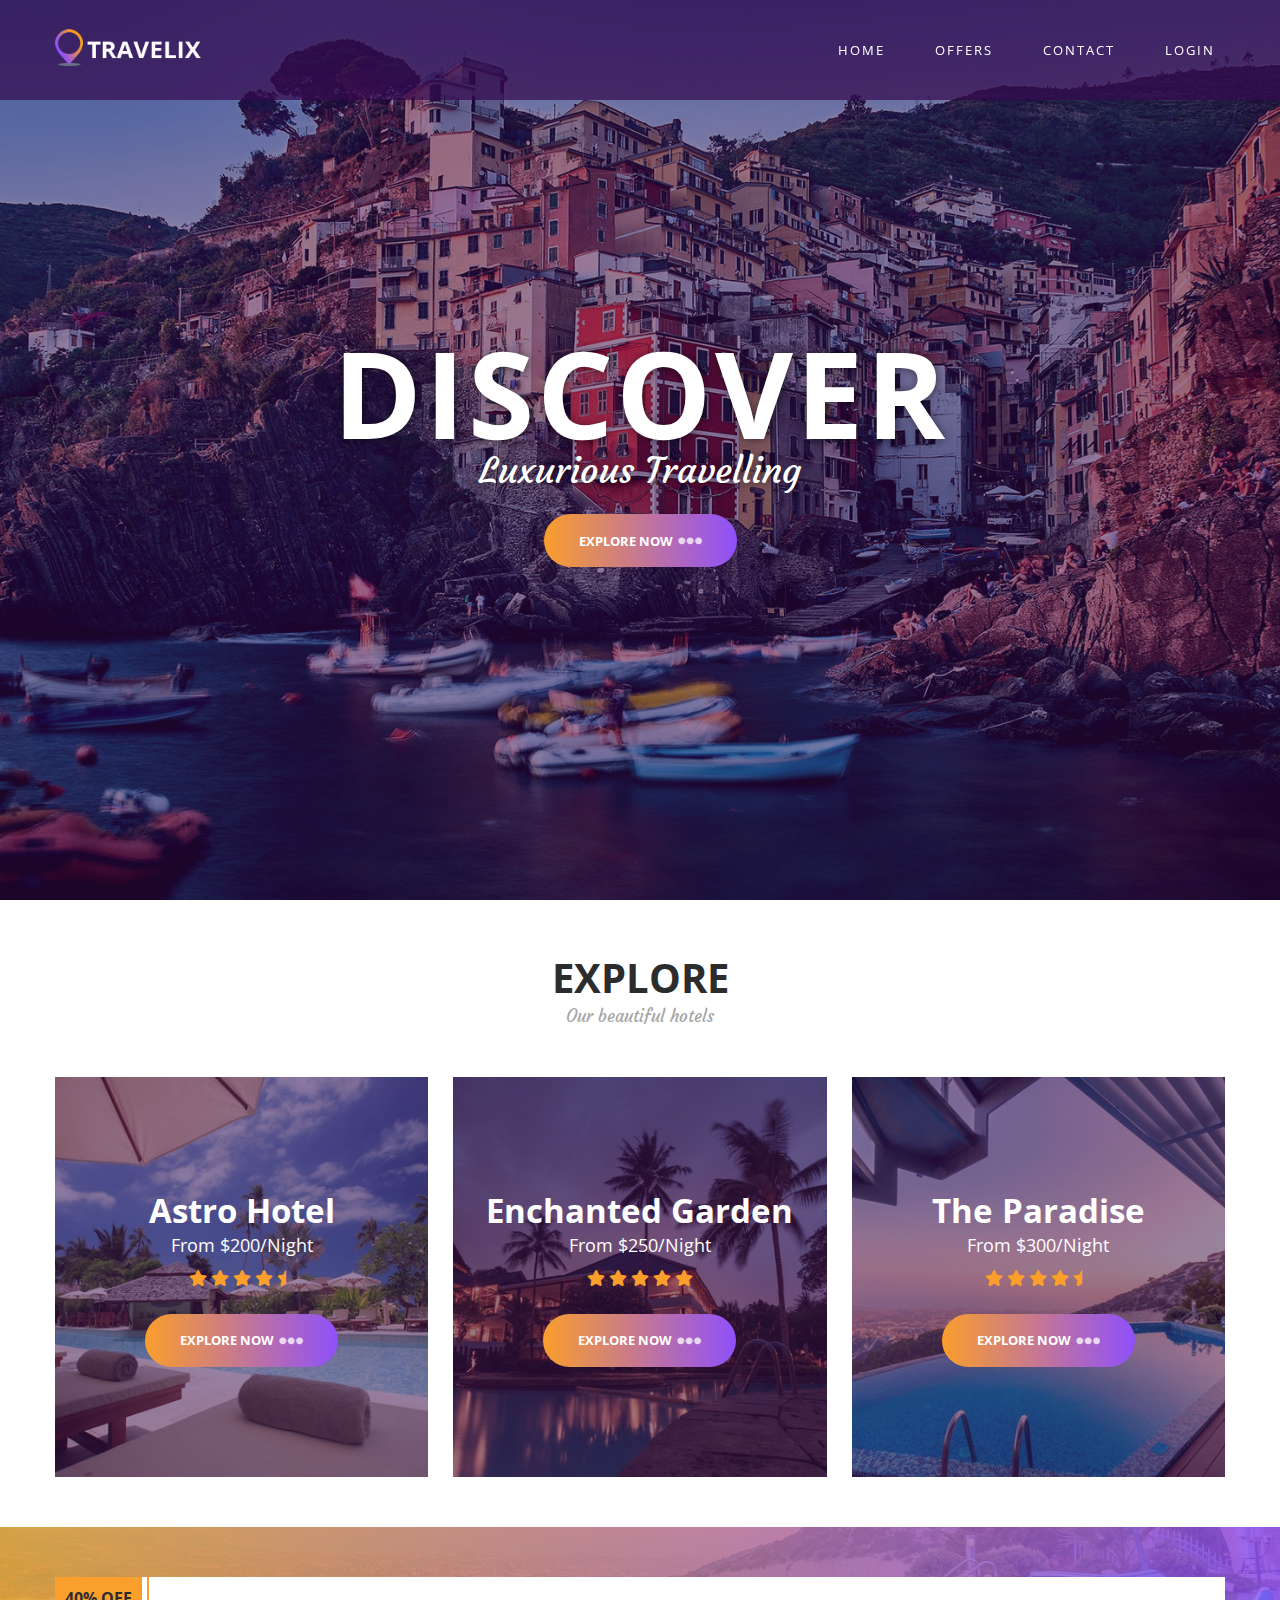
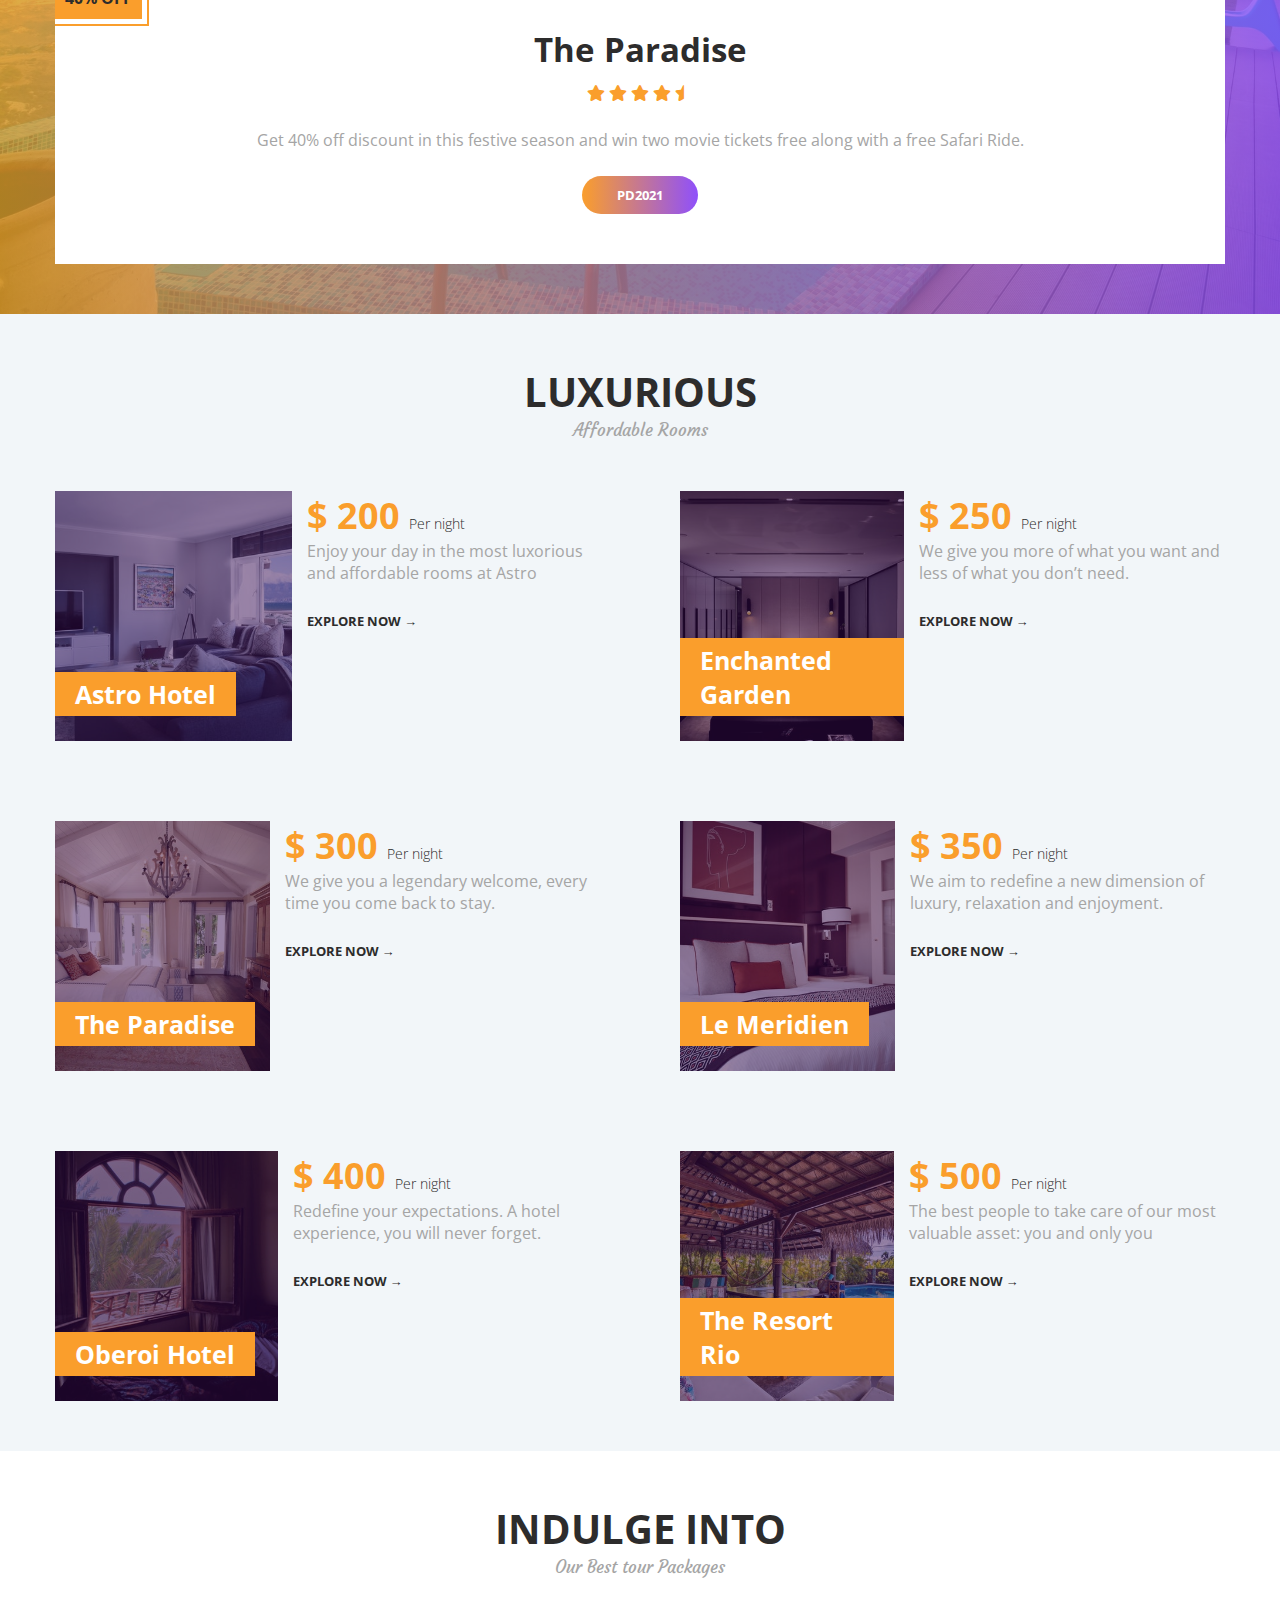
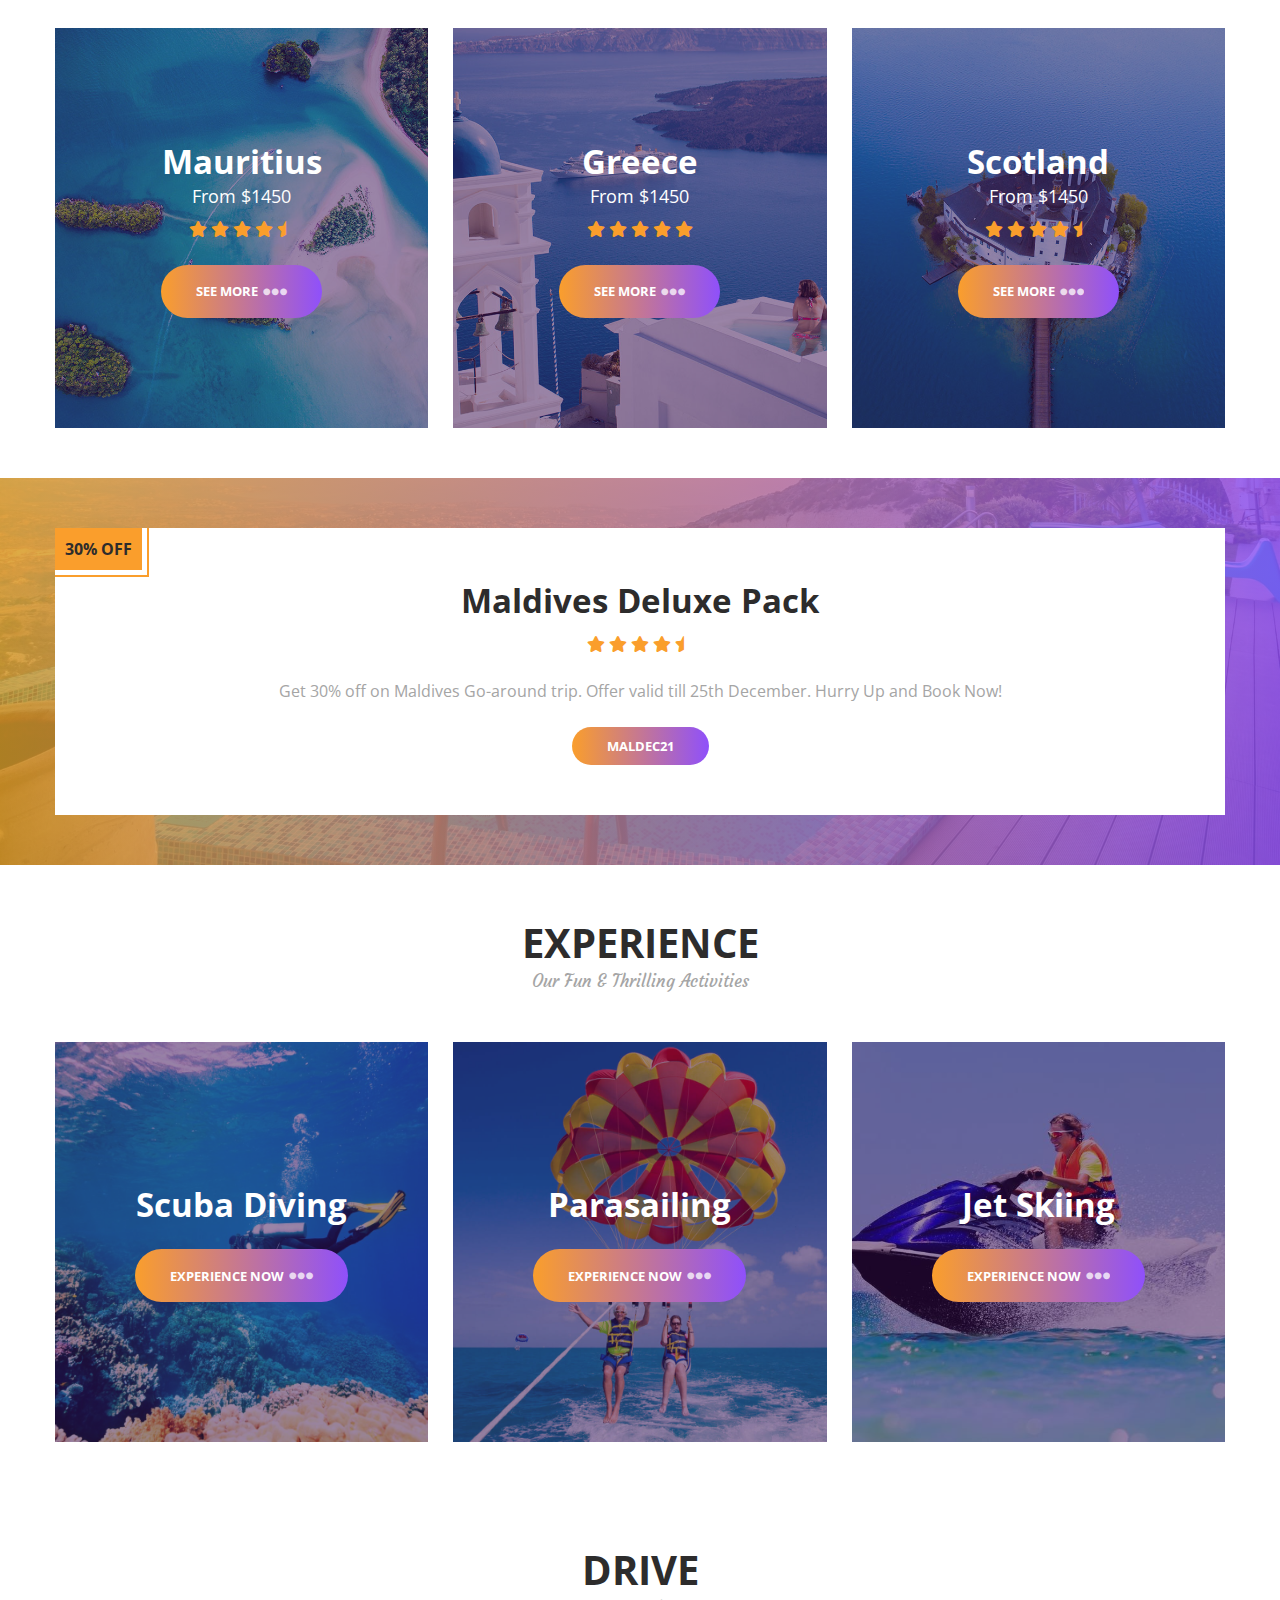
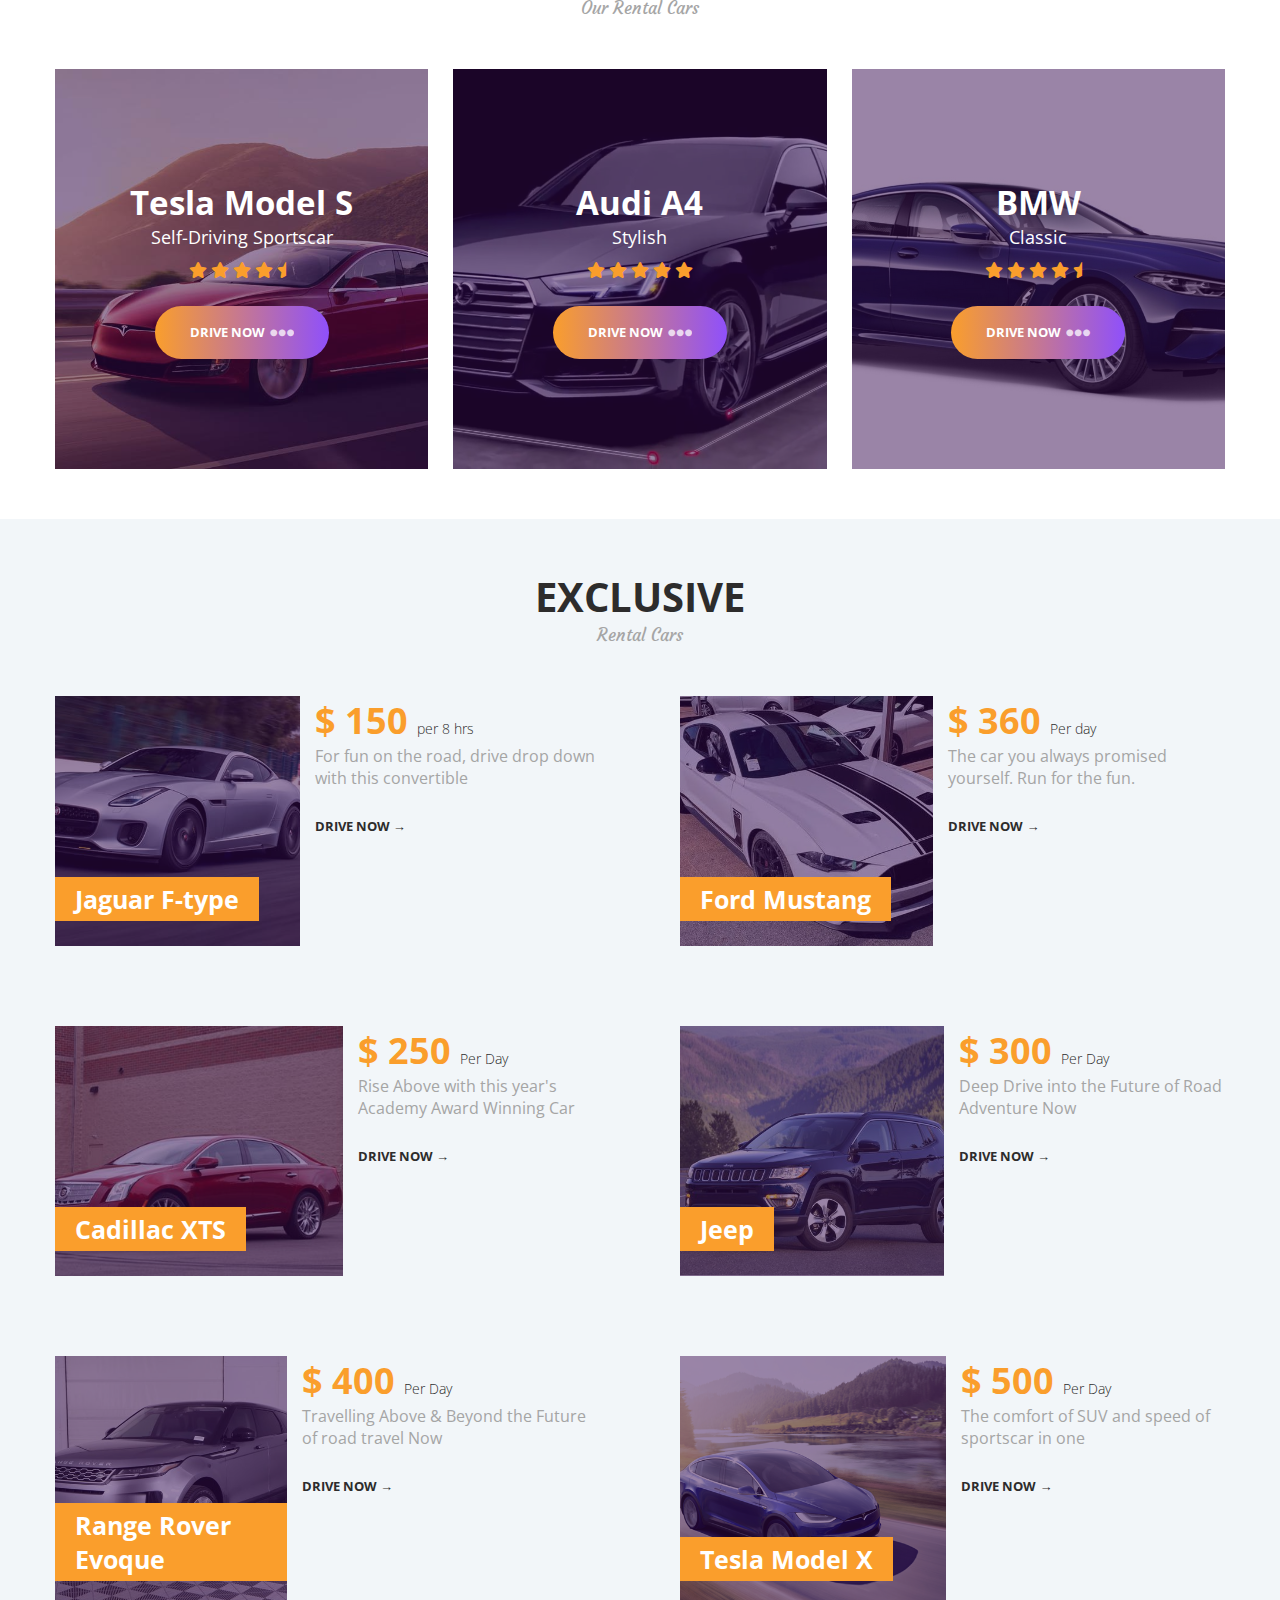
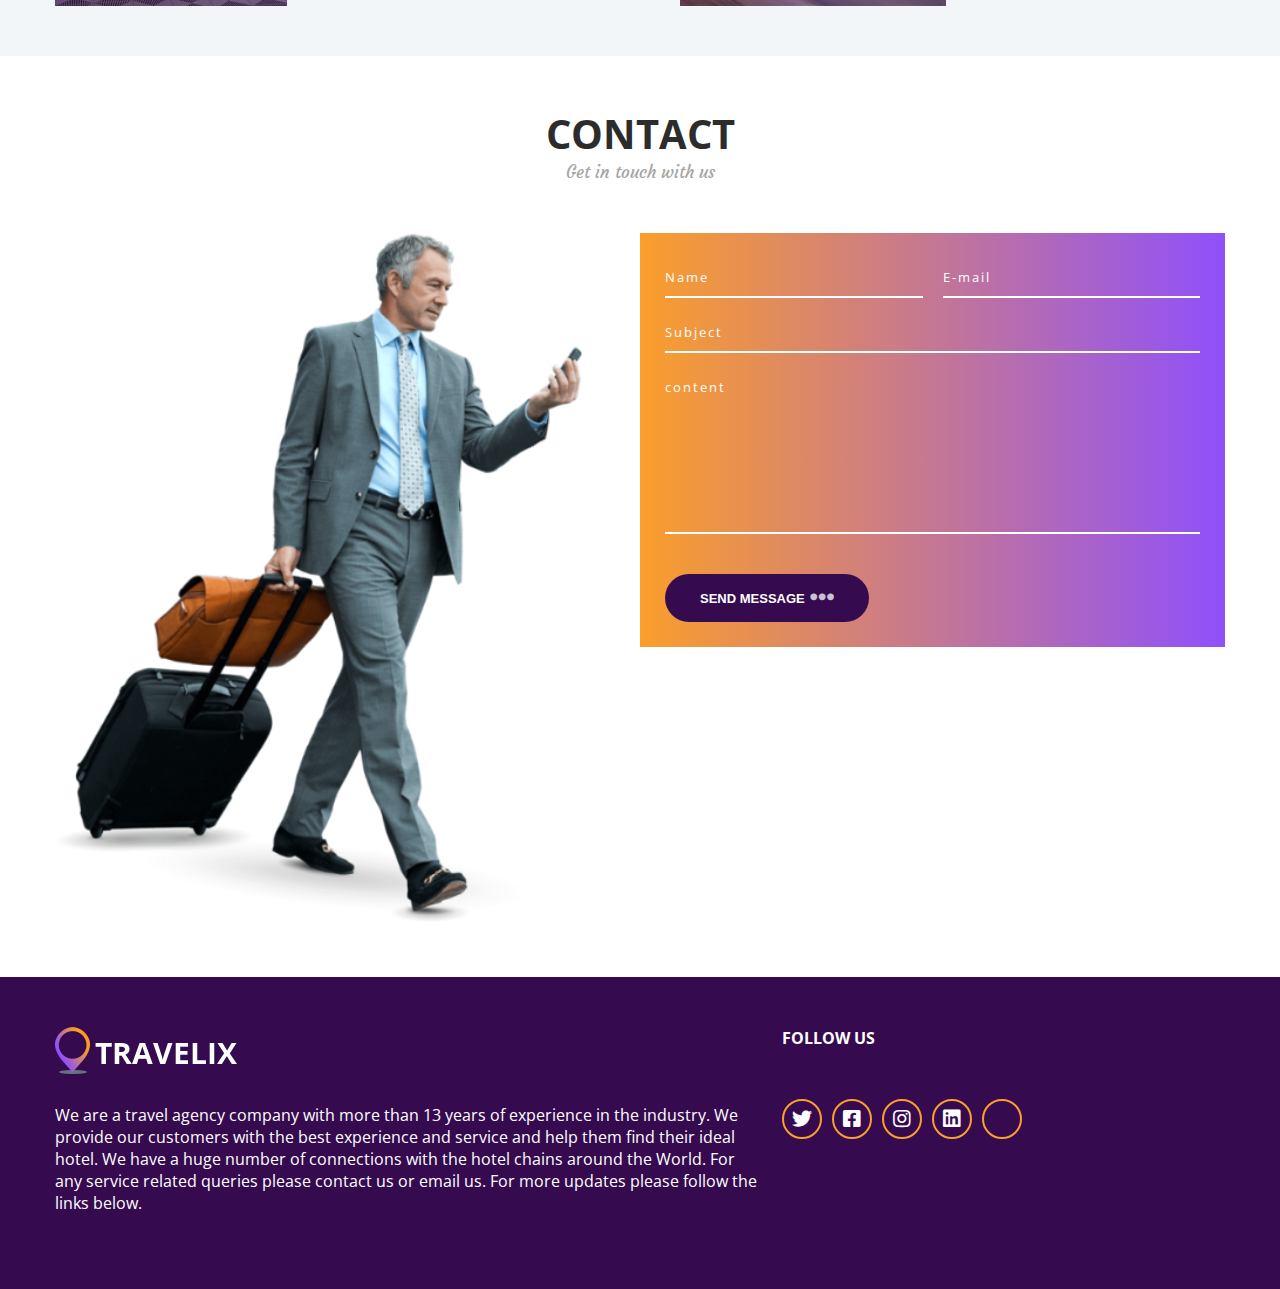
<file: index.html>
<!doctype html>
<html lang="en">
<head>
    <meta charset="UTF-8">
    <meta name="viewport"
        content="width=device-width, user-scalable=no, initial-scale=1.0, maximum-scale=1.0, minimum-scale=1.0">
    <meta http-equiv="X-UA-Compatible" content="ie=edge">
    <title>Travelix</title>
    <!--Font awesome CDN-->
    <link rel="stylesheet" href="https://cdnjs.cloudflare.com/ajax/libs/font-awesome/5.13.0/css/all.min.css">
    <link rel="stylesheet" href="styles.css">
</head>
<body>
    <header class="header">
        <div class="container">
            <nav class="nav">
                <a href="index.html" class="logo">
                    <img src="./images/logo.png" alt="" class="logo-image">
                </a>
                <div class="hamburger-menu">
                    <i class="fas fa-bars"></i>
                    <i class="fas fa-times"></i>
                </div>
                <ul class="nav-list">
                    <li class="nav-item">
                        <a href="index.html" class="nav-link">Home</a>
                    </li>
                    <li class="nav-item">
                        <a href="#offer" class="nav-link">Offers</a>
                    </li>
                    <li class="nav-item">
                        <a href="#contact" class="nav-link">Contact</a>
                    </li>
                    <li class="nav-item">
                        <a href="login.html" class="nav-link">Login</a>
                    </li>


                </ul>
            </nav>
        </div>
    </header>

    <main class="main">
        <div class="hero">
            <div class="container">
                <div class="main-heading">
                    <h1 class="title">Discover</h1>
                    <h2 class="subtitle">Luxurious Travelling</h2>
                </div>
                <a href="#explore" class="btn btn-gradient">Explore Now
                    <span class="dots"><i class="fas fa-ellipsis-h"></i></span>
                </a>
            </div>
        </div>
        <section class="hotels">
            <div class="container">
                <h5 class="section-head">
                    <span class="heading" id="explore">Explore</span>
                    <span class="sub-heading">Our beautiful hotels</span>
                </h5>
                <div class="grid">
                    <div class="grid-item featured-hotels">
                        <img src="./images/hotel_astro_resort.jpg" alt="" class="hotel-image">
                        <h5 class="hotel-name">Astro Hotel</h5>
                        <span class="hotel-price">From $200/Night</span>
                        <div class="hotel-rating">
                            <i class="fas fa-star rating"></i>
                            <i class="fas fa-star rating"></i>
                            <i class="fas fa-star rating"></i>
                            <i class="fas fa-star rating"></i>
                            <i class="fas fa-star-half rating"></i>
                        </div>
                        <a href="astro.html" class="btn btn-gradient">Explore Now
                            <span class="dots"><i class="fas fa-ellipsis-h"></i></span>
                        </a>
                    </div>
                    <div class="grid-item featured-hotels">
                        <img src="./images/hotel_the_enchanted_garden.jpg" alt="" class="hotel-image">
                        <h5 class="hotel-name">Enchanted Garden</h5>
                        <span class="hotel-price">From $250/Night</span>
                        <div class="hotel-rating">
                            <i class="fas fa-star rating"></i>
                            <i class="fas fa-star rating"></i>
                            <i class="fas fa-star rating"></i>
                            <i class="fas fa-star rating"></i>
                            <i class="fas fa-star rating"></i>
                        </div>
                        <a href="#" class="btn btn-gradient">Explore Now
                            <span class="dots"><i class="fas fa-ellipsis-h"></i></span>
                        </a>
                    </div>
                    <div class="grid-item featured-hotels">
                        <img src="./images/hotel_the_paradise.jpg" alt="" class="hotel-image">
                        <h5 class="hotel-name">The Paradise</h5>
                        <span class="hotel-price">From $300/Night</span>
                        <div class="hotel-rating">
                            <i class="fas fa-star rating"></i>
                            <i class="fas fa-star rating"></i>
                            <i class="fas fa-star rating"></i>
                            <i class="fas fa-star rating"></i>
                            <i class="fas fa-star-half rating"></i>
                        </div>
                        <a href="#" class="btn btn-gradient">Explore Now
                            <span class="dots"><i class="fas fa-ellipsis-h"></i></span>
                        </a>
                    </div>
                </div>
            </div>
        </section>
        <section class="offer" id="offer">
            <div class="container">
                <div class="offer-content">
                    <div class="discount">
                        40% Off
                    </div>
                    <h5 class="hotel-name">The Paradise</h5>
                    <div class="hotel-rating">
                        <i class="fas fa-star rating"></i>
                        <i class="fas fa-star rating"></i>
                        <i class="fas fa-star rating"></i>
                        <i class="fas fa-star rating"></i>
                        <i class="fas fa-star-half rating"></i>
                    </div>
                    <p class="paragraph">
                        Get 40% off discount in this festive season and win two movie tickets free along with a free Safari Ride.
                    </p>
                    <a href="#" class="btn btn-gradient">PD2021
                    </a>
                </div>
            </div>
        </section>

        <section class="rooms">
            <div class="container">
                <h5 class="section-head">
                    <span class="heading">Luxurious</span>
                    <span class="sub-heading">Affordable Rooms</span>
                </h5>
                <div class="grid rooms-grid">
                    <div class="grid-item featured-rooms">
                        <div class="image-wrap">
                            <img class="room-image" src="./images/room_1.jpg" alt="">
                            <h5 class="room-name">Astro Hotel</h5>
                        </div>
                        <div class="room-info-wrap">
                            <span class="room-price">$ 200 <span class="per-night">Per night</span></span>
                            <p class="paragraph">Enjoy your day in the most luxorious and affordable rooms at Astro</p>
                            <a href="astro.html" class="btn rooms-btn">Explore Now &rarr;</a>
                        </div>
                    </div>
                    <div class="grid-item featured-rooms">
                        <div class="image-wrap">
                            <img class="room-image" src="./images/room_2.jpg" alt="">
                            <h5 class="room-name">Enchanted Garden</h5>
                        </div>
                        <div class="room-info-wrap">
                            <span class="room-price">$ 250 <span class="per-night">Per night</span></span>
                            <p class="paragraph">We give you more of what you want and less of what you don’t need.</p>
                            <a href="#" class="btn rooms-btn">Explore Now &rarr;</a>
                        </div>
                    </div>
                    <div class="grid-item featured-rooms">
                        <div class="image-wrap">
                            <img class="room-image" src="./images/room_3.jpg" alt="">
                            <h5 class="room-name">The Paradise</h5>
                        </div>
                        <div class="room-info-wrap">
                            <span class="room-price">$ 300 <span class="per-night">Per night</span></span>
                            <p class="paragraph">We give you a legendary welcome, every time you come back to stay.</p>
                            <a href="#" class="btn rooms-btn">Explore Now &rarr;</a>
                        </div>
                    </div>
                    <div class="grid-item featured-rooms">
                        <div class="image-wrap">
                            <img class="room-image" src="./images/room_4.jpg" alt="">
                            <h5 class="room-name">Le Meridien</h5>
                        </div>
                        <div class="room-info-wrap">
                            <span class="room-price">$ 350 <span class="per-night">Per night</span></span>
                            <p class="paragraph">We aim to redefine a new dimension of luxury, relaxation and enjoyment.</p>
                            <a href="#" class="btn rooms-btn">Explore Now &rarr;</a>
                        </div>
                    </div>
                    <div class="grid-item featured-rooms">
                        <div class="image-wrap">
                            <img class="room-image" src="./images/room_5.jpg" alt="">
                            <h5 class="room-name">Oberoi Hotel</h5>
                        </div>
                        <div class="room-info-wrap">
                            <span class="room-price">$ 400 <span class="per-night">Per night</span></span>
                            <p class="paragraph">Redefine your expectations. A hotel experience, you will never forget.</p>
                            <a href="#" class="btn rooms-btn">Explore Now &rarr;</a>
                        </div>
                    </div>
                    <div class="grid-item featured-rooms">
                        <div class="image-wrap">
                            <img class="room-image" src="./images/room_6.jpg" alt="">
                            <h5 class="room-name">The Resort Rio</h5>
                        </div>
                        <div class="room-info-wrap">
                            <span class="room-price">$ 500 <span class="per-night">Per night</span></span>
                            <p class="paragraph">The best people to take care of our most valuable asset: you and only you</p>
                            <a href="#" class="btn rooms-btn">Explore Now &rarr;</a>
                        </div>
                    </div>
                </div>
            </div>
        </section>
        <section class="hotels">
            <div class="container">
                <h5 class="section-head">
                    <span class="heading" id="explore">Indulge into</span>
                    <span class="sub-heading">Our Best tour Packages</span>
                </h5>
                <div class="grid">
                    <div class="grid-item featured-hotels">
                        <img src="./images/mauritius.jpg" alt="" class="hotel-image">
                        <h5 class="hotel-name">Mauritius</h5>
                        <span class="hotel-price">From $1450</span>
                        <div class="hotel-rating">
                            <i class="fas fa-star rating"></i>
                            <i class="fas fa-star rating"></i>
                            <i class="fas fa-star rating"></i>
                            <i class="fas fa-star rating"></i>
                            <i class="fas fa-star-half rating"></i>
                        </div>
                        <a href="#" class="btn btn-gradient">See More
                            <span class="dots"><i class="fas fa-ellipsis-h"></i></span>
                        </a>
                    </div>
                    <div class="grid-item featured-hotels">
                        <img src="./images/greece.jpg" alt="" class="hotel-image">
                        <h5 class="hotel-name">Greece</h5>
                        <span class="hotel-price">From $1450</span>
                        <div class="hotel-rating">
                            <i class="fas fa-star rating"></i>
                            <i class="fas fa-star rating"></i>
                            <i class="fas fa-star rating"></i>
                            <i class="fas fa-star rating"></i>
                            <i class="fas fa-star rating"></i>
                        </div>
                        <a href="#" class="btn btn-gradient">See More
                            <span class="dots"><i class="fas fa-ellipsis-h"></i></span>
                        </a>
                    </div>
                    <div class="grid-item featured-hotels">
                        <img src="./images/scotland.jpg" alt="" class="hotel-image">
                        <h5 class="hotel-name">Scotland</h5>
                        <span class="hotel-price">From $1450</span>
                        <div class="hotel-rating">
                            <i class="fas fa-star rating"></i>
                            <i class="fas fa-star rating"></i>
                            <i class="fas fa-star rating"></i>
                            <i class="fas fa-star rating"></i>
                            <i class="fas fa-star-half rating"></i>
                        </div>
                        <a href="#" class="btn btn-gradient">See More
                            <span class="dots"><i class="fas fa-ellipsis-h"></i></span>
                        </a>
                    </div>
                </div>
            </div>
        </section>
        <section class="offer" id="offer">
            <div class="container">
                <div class="offer-content">
                    <div class="discount">
                        30% Off
                    </div>
                    <h5 class="hotel-name">Maldives Deluxe Pack</h5>
                    <div class="hotel-rating">
                        <i class="fas fa-star rating"></i>
                        <i class="fas fa-star rating"></i>
                        <i class="fas fa-star rating"></i>
                        <i class="fas fa-star rating"></i>
                        <i class="fas fa-star-half rating"></i>
                    </div>
                    <p class="paragraph">
                        Get 30% off on Maldives Go-around trip. Offer valid till 25th December. Hurry Up and Book Now!
                    </p>
                    <a href="#" class="btn btn-gradient">MALDEC21
                    </a>
                </div>
            </div>
        </section>
        <section class="hotels">
            <div class="container">
                <h5 class="section-head">
                    <span class="heading" id="explore">Experience</span>
                    <span class="sub-heading">Our Fun & Thrilling Activities</span>
                </h5>
                <div class="grid">
                    <div class="grid-item featured-hotels">
                        <img src="./images/scuba.jpg" alt="" class="hotel-image">
                        <h5 class="hotel-name">Scuba Diving</h5><br>
                        <a href="#" class="btn btn-gradient">Experience Now
                            <span class="dots"><i class="fas fa-ellipsis-h"></i></span>
                        </a>
                    </div>
                    <div class="grid-item featured-hotels">
                        <img src="./images/parasail.jpg" alt="" class="hotel-image">
                        <h5 class="hotel-name">Parasailing</h5><br>
                        <a href="#" class="btn btn-gradient">Experience Now
                            <span class="dots"><i class="fas fa-ellipsis-h"></i></span>
                        </a>
                    </div>
                    <div class="grid-item featured-hotels">
                        <img src="./images/jetski.jpg" alt="" class="hotel-image">
                        <h5 class="hotel-name">Jet Skiing</h5><br>
                        <a href="#" class="btn btn-gradient">Experience Now
                            <span class="dots"><i class="fas fa-ellipsis-h"></i></span>
                        </a>
                    </div>
                </div>
            </div>
        </section>
        <section class="hotels">
            <div class="container">
                <h5 class="section-head">
                    <span class="heading" id="explore">Drive</span>
                    <span class="sub-heading">Our Rental Cars</span>
                </h5>
                <div class="grid">
                    <div class="grid-item featured-hotels">
                        <img src="./images/models.jpg" alt="" class="hotel-image">
                        <h5 class="hotel-name">Tesla Model S</h5>
                        <span class="hotel-price">Self-Driving Sportscar</span>
                        <div class="hotel-rating">
                            <i class="fas fa-star rating"></i>
                            <i class="fas fa-star rating"></i>
                            <i class="fas fa-star rating"></i>
                            <i class="fas fa-star rating"></i>
                            <i class="fas fa-star-half rating"></i>
                        </div>
                        <a href="#" class="btn btn-gradient">Drive Now
                            <span class="dots"><i class="fas fa-ellipsis-h"></i></span>
                        </a>
                    </div>
                    <div class="grid-item featured-hotels">
                        <img src="./images/audia4.jpg" alt="" class="hotel-image">
                        <h5 class="hotel-name">Audi A4</h5>
                        <span class="hotel-price">Stylish</span>
                        <div class="hotel-rating">
                            <i class="fas fa-star rating"></i>
                            <i class="fas fa-star rating"></i>
                            <i class="fas fa-star rating"></i>
                            <i class="fas fa-star rating"></i>
                            <i class="fas fa-star rating"></i>
                        </div>
                        <a href="#" class="btn btn-gradient">Drive Now
                            <span class="dots"><i class="fas fa-ellipsis-h"></i></span>
                        </a>
                    </div>
                    <div class="grid-item featured-hotels">
                        <img src="./images/bmw.jpeg" alt="" class="hotel-image">
                        <h5 class="hotel-name">BMW</h5>
                        <span class="hotel-price">Classic</span>
                        <div class="hotel-rating">
                            <i class="fas fa-star rating"></i>
                            <i class="fas fa-star rating"></i>
                            <i class="fas fa-star rating"></i>
                            <i class="fas fa-star rating"></i>
                            <i class="fas fa-star-half rating"></i>
                        </div>
                        <a href="#" class="btn btn-gradient">Drive Now
                            <span class="dots"><i class="fas fa-ellipsis-h"></i></span>
                        </a>
                    </div>
                </div>
            </div>
        </section>
        <section class="rooms">
            <div class="container">
                <h5 class="section-head">
                    <span class="heading">Exclusive</span>
                    <span class="sub-heading">Rental Cars</span>
                </h5>
                <div class="grid rooms-grid">
                    <div class="grid-item featured-rooms">
                        <div class="image-wrap">
                            <img class="room-image" src="./images/jaguarf.jpg" alt="">
                            <h5 class="room-name">Jaguar F-type</h5>
                        </div>
                        <div class="room-info-wrap">
                            <span class="room-price">$ 150 <span class="per-night">per 8 hrs</span></span>
                            <p class="paragraph">For fun on the road, drive drop down with this convertible</p>
                            <a href="#" class="btn rooms-btn">Drive Now &rarr;</a>
                        </div>
                    </div>
                    <div class="grid-item featured-rooms">
                        <div class="image-wrap">
                            <img class="room-image" src="./images/mustang.jpg" alt="">
                            <h5 class="room-name">Ford Mustang</h5>
                        </div>
                        <div class="room-info-wrap">
                            <span class="room-price">$ 360 <span class="per-night">Per day</span></span>
                            <p class="paragraph">The car you always promised yourself. Run for the fun.</p>
                            <a href="#" class="btn rooms-btn">Drive Now &rarr;</a>
                        </div>
                    </div>
                    <div class="grid-item featured-rooms">
                        <div class="image-wrap">
                            <img class="room-image" src="./images/cadillac.jpg" alt="">
                            <h5 class="room-name">Cadillac XTS</h5>
                        </div>
                        <div class="room-info-wrap">
                            <span class="room-price">$ 250 <span class="per-night">Per Day</span></span>
                            <p class="paragraph">Rise Above with this year's Academy Award Winning Car</p>
                            <a href="#" class="btn rooms-btn">Drive Now &rarr;</a>
                        </div>
                    </div>
                    <div class="grid-item featured-rooms">
                        <div class="image-wrap">
                            <img class="room-image" src="./images/jeep.jpg" alt="">
                            <h5 class="room-name">Jeep</h5>
                        </div>
                        <div class="room-info-wrap">
                            <span class="room-price">$ 300 <span class="per-night">Per Day</span></span>
                            <p class="paragraph">Deep Drive into the Future of Road Adventure Now</p>
                            <a href="#" class="btn rooms-btn">Drive Now &rarr;</a>
                        </div>
                    </div>
                    <div class="grid-item featured-rooms">
                        <div class="image-wrap">
                            <img class="room-image" src="./images/range.jpg" alt="">
                            <h5 class="room-name">Range Rover Evoque</h5>
                        </div>
                        <div class="room-info-wrap">
                            <span class="room-price">$ 400 <span class="per-night">Per Day</span></span>
                            <p class="paragraph">Travelling Above & Beyond the Future of road travel Now</p>
                            <a href="#" class="btn rooms-btn">Drive Now &rarr;</a>
                        </div>
                    </div>
                    <div class="grid-item featured-rooms">
                        <div class="image-wrap">
                            <img class="room-image" src="./images/suv.jpg" alt="">
                            <h5 class="room-name">Tesla Model X</h5>
                        </div>
                        <div class="room-info-wrap">
                            <span class="room-price">$ 500 <span class="per-night">Per Day</span></span>
                            <p class="paragraph">The comfort of SUV and speed of sportscar in one</p>
                            <a href="#" class="btn rooms-btn">Drive Now &rarr;</a>
                        </div>
                    </div>
                </div>
            </div>
        </section>
        <section class="contact" id="contact">
            <div class="container">
                <h5 class="section-head">
                    <span class="heading">Contact</span>
                    <span class="sub-heading">Get in touch with us</span>
                </h5>
                <div class="contact-content">
                    <div class="traveler-wrap">
                        <img src="./images/traveler.png" alt="">
                    </div>
                    <form action="" class="form contact-form">
                        <div class="input-group-wrap">
                            <div class="input-group">
                                <input type="text" class="input" placeholder="Name" required>
                                <span class="bar"></span>
                            </div>
                            <div class="input-group">
                                <input type="email" class="input" placeholder="E-mail" required>
                                <span class="bar"></span>
                            </div>
                        </div>
                            <div class="input-group">
                                <input type="text" class="input" placeholder="Subject" required>
                                <span class="bar"></span>
                            </div>
                            <div class="input-group">
                                <textarea class="input" cols="30" rows="8" placeholder="content" required></textarea>
                                <span class="bar"></span>
                            </div>
                        <button type="submit" class="btn form-btn btn-purple">Send Message
                            <span class="dots"><i class="fas fa-ellipsis-h"></i></span>
                        </button>
                    </form>
                </div>
            </div>
        </section>
    </main>
    <footer class="footer">
        <div class="container">
            <div class="footer-content">
                <div class="footer-content-brand">
                    <a href="index.html" class="logo">
                        <img class="logo-image" src="./images/logo.png" alt="">
                    </a>
                    <div class="paragraph">
                        We are a travel agency company with more than 13 years of experience in the industry. We provide our customers
                        with the best experience and service and help them find their ideal hotel. We have a huge number of connections
                        with the hotel chains around the World. For any service related queries please contact us or email us. For more
                        updates please follow the links below.
                    </div>
                </div>
                <div class="social-media-wrap">
                    <h4 class="footer-heading">Follow Us</h4>
                    <div class="social-media">
                        <a href="#" class="sm-link"><i class="fab fa-twitter"></i></a>
                        <a href="#" class="sm-link"><i class="fab fa-facebook-square"></i></a>
                        <a href="#" class="sm-link"><i class="fab fa-instagram"></i></a>
                        <a href="#" class="sm-link"><i class="fab fa-linkedin"></i></a>
                        <a href="#" class="sm-link"><i class="fab fa-tripadvisor"></i></a>
                    </div>
                </div>
            </div>
        </div>
    </footer>
    <script src="main.js"></script>
</body>
</html>
</file>
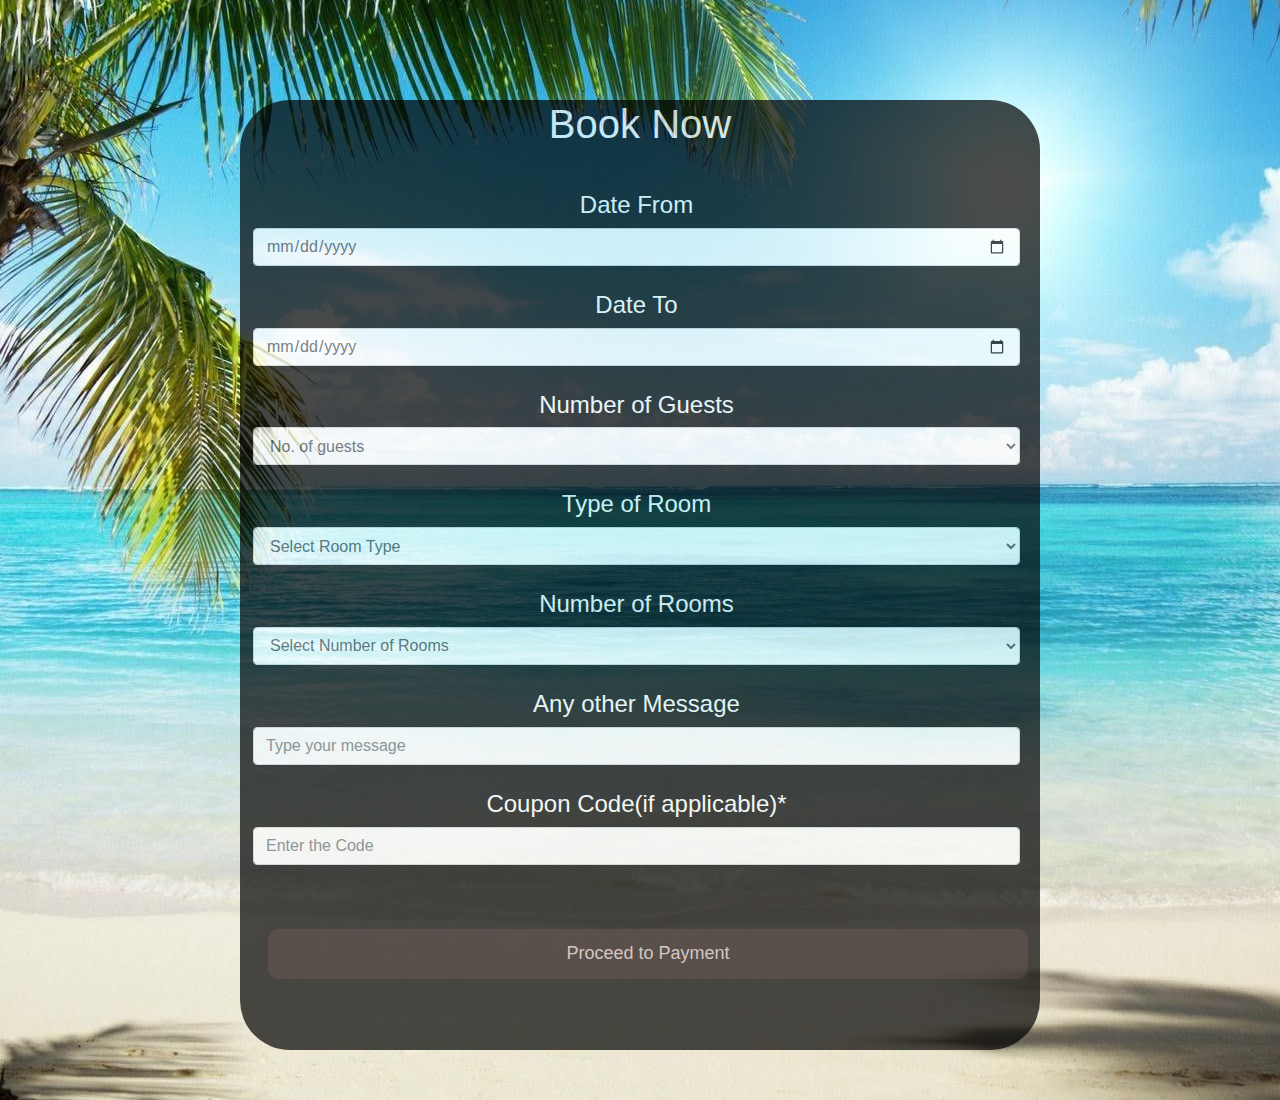
<file: booking.html>
<!DOCTYPE html>
<html lang="en">
<head>
    <meta charset="UTF-8">
    <meta name="viewport" content="width=device-width, initial-scale=1.0">
    <title>booking</title>
    <link rel="stylesheet" href="booking.css">
    <link rel="stylesheet" href="https://maxcdn.bootstrapcdn.com/bootstrap/4.5.0/css/bootstrap.min.css">
    <link rel="stylesheet" href="https://stackpath.bootstrapcdn.com/font-awesome/4.7.0/css/font-awesome.min.css">
</head>
<body>
    <div class="container">
        <form class="form-group" action="payment.html">
            <div id="form">
                <h1 class="text-white text-center">Book Now</h1>
                <div id="first-group">
                    <div id="content">
                        <h4 class="text-white text-center">Date From</h4>
                        <input type="date" class="form-control" id="input" placeholder="Date From" required>
                    </div>
                    <div id="content">
                        <h4 class="text-white text-center">Date To</h4>
                        <input type="date" class="form-control" id="input" placeholder="Date To" required>
                    </div>
                    <div id="content">
                        <h4 class="text-white text-center">Number of Guests</h4>
                        <select id="input-group" class="form-control" required>
                            <option value="">No. of guests</option>
                            <option value="">1</option>
                            <option value="">2</option>
                            <option value="">3</option>
                            <option value="">4</option>
                            <option value="">5</option>
                        </select>
                    </div>
                    <div id="content">
                        <h4 class="text-white text-center">Type of Room</h4>
                        <select id="input-group" class="form-control" required>
                            <option value="">Select Room Type</option>
                            <option value="">Single</option>
                            <option value="">Double</option>
                            <option value="">Triple</option>
                            <option value="">Quad</option>
                        </select>
                    </div>
                    <div id="content">
                        <h4 class="text-white text-center">Number of Rooms</h4>
                        <select id="input-group" class="form-control" required>
                            <option value="">Select Number of Rooms</option>
                            <option value="">1</option>
                            <option value="">2</option>
                            <option value="">3</option>
                            <option value="">4</option>
                        </select>
                    </div>
                    <div id="content">
                        <h4 class="text-white text-center">Any other Message</h4>
                        <input type="textarea" class="form-control" id="input" placeholder="Type your message">
                    </div>
                    <div id="content">
                        <h4 class="text-white text-center">Coupon Code(if applicable)*</h4>
                        <input type="textarea" class="form-control" id="input" placeholder="Enter the Code">
                    </div>
                    <br>
                    <div id="content">
                        <button type="submit" class="form-control" name="proceed">Proceed to Payment</button>
                    </div>
                </div>
            </div>
        </form>
    </div>
</body>
</file>
<file: booking.css>
*{
    margin: 0;
    padding: 0;
}
body{
    background-image: url('./images/beach2.jpg');
    background-position: center;
}
#form{
    margin: auto;
    background-color: #000;
    height: 950px;
    width: 800px;
    margin-top: 100px;
    margin-bottom: 50px;
    opacity: 0.7;
    border-radius: 50px;
}
#first-group{
    width: 800px;
    margin-top: 38px;
}
#content{
    margin: 15px;
    margin-left: 8px;
    padding: 5px;
}

button[type="submit"]{
    border: none;
    outline: none;
    height: 50px;
    width: 760px;
    background: #1a0f0f;
    color: #cab7b7;
    font-size: 18px;
    border-radius: 10px;
    margin-left: 15px;
}

button[type="submit"]:hover {
    cursor: pointer;
    background: #bd1616;
    color: rgb(19, 202, 235);
    border-radius: 10px;
}
</file>
<file: styles.css>
/*Import the fonts used*/
@import url('https://fonts.googleapis.com/css?family=Courgette|Open+Sans:400,800&display=swap');
/*Basic reset*/
*,
*::before,
*::after {
    margin: 0;
    padding: 0;
    box-sizing: border-box;
}
/*Custom properties*/
:root {
    --dark-color: #2d2c2c;
    --purple-solid: #350a4f;
    --purple-transparent: rgba(53, 10, 79, .7);
    --purple-transparent-alt: rgba(53, 10, 79, .5);
    --purple-light: #8f50fb;
    --yellow-solid: #fa9e2c;
    --gradient-color: linear-gradient(to right, var(--yellow-solid), var(--purple-light));
    --gradient-color-alt: linear-gradient(to right, var(--purple-light), var(--yellow-solid));
}

html{
    font-size: 10px;
    scroll-behavior: smooth;
}

body{
    font-family: 'Open Sans', sans-serif;
    font-size: 1.6rem;
    color: var(--dark-color);
}

a{
    text-decoration: none;
    color: inherit;
}

ul{
    list-style: none;
}

section{
    padding: 5rem 0;
}

.header{
    width: 100%;
    height: 6rem;
    display: flex;
    align-items: center;
    position: fixed;
    top: 0;
    left: 0;
    background-color: var(--purple-transparent);
    z-index: 999;
}

.header.active{
    background-color: var(--purple-solid);
}

.container{
    width: 100%;
    max-width: 120rem;
    padding: 0 1.5rem;
    margin: 0 auto;
}

.nav{
    display: flex;
    align-items: center;
    justify-content: space-between;
}

.logo img{
    max-width: 80%;
}

.hamburger-menu{
    font-size: 2.6rem;
    color: #fff;
    cursor: pointer;
    position: relative;
    z-index: 1500;
}

.hamburger-menu .fa-times{
    display: none;
}

.menu-open .hamburger-menu .fa-times{
    display: block;
}

.menu-open .hamburger-menu .fa-bars{
    display: none;
}

.nav-list{
    display: flex;
    position: fixed;
    top: 0;
    left: 0;
    width: 100%;
    height: 100vh;
    background-color: var(--purple-solid);
    flex-direction: column;
    align-items: center;
    justify-content: center;
    z-index: 1400;
    opacity: 0;
    transform: scale(0);
    transition: opacity .5s;
}

.nav-link{
    display: block;
    color: #fff;
    font-size: 3rem;
    font-weight: bold;
    text-transform: uppercase;
    letter-spacing: 2px;
    padding: 1rem;
}

.nav-item:not(:last-child){
    margin-bottom: 0.5rem;
}

.menu-open .nav-list{
    opacity: 1;
    transform: scale(1);
}

.hero{
    width: 100%;
    height: 100vh;
    background: url("./images/hero_background.jpg") center no-repeat;
    background-size: cover;
    display: flex;
    align-items: center;
    text-align: center;
    position: relative;
    z-index: 0;
}

.hero::before{
    content: '';
    position: absolute;
    top: 0;
    left: 0;
    background-color: var(--purple-transparent-alt);
    width: inherit;
    height: inherit;
    z-index: -1;
}

.main-heading{
    color: #fff;
    line-height: 1;
    text-shadow: 1px 1px 1rem rgba(0, 0, 0, 0.5);
    margin-bottom: 2.5rem;
}

.title{
    font-size: 4.8rem;
    text-transform: uppercase;
    letter-spacing: 3px;
}

.subtitle{
    font-size: 3.6rem;
    font-weight: 300;
    font-family: 'Courgette', cursive;
}

.btn{
    color: #fff;
    font-size: 1.3rem;
    font-weight: bold;
    text-transform: uppercase;
    padding: 1.0rem 3.5rem;
    border: none;
    border-radius: 10rem;
    display: inline-flex;
    align-items: center;
}

.btn-gradient{
    background-image: var(--gradient-color);
}

.btn-gradient:hover{
    background-image: var(--gradient-color-alt);
}

.dots{
    font-size: 2.4rem;
    margin-left: 0.5rem;
    opacity: .75;
}

.booking{
    background-image: var(--gradient-color);
}

.input-group{
    margin-bottom: 1.5rem;
}

.input-label{
    display: block;
    font-size: 1.3rem;
    text-transform: uppercase;
    color: #fff;
    font-weight: bold;
    margin-bottom: 1rem;
}

.input,
.options{
    outline: none;
    border: none;
    width: 100%;
    min-height: 4rem;
    padding: 1rem;
    font-weight: bold;
    color: #a5a5a5;
    letter-spacing: 2px;
    font-family: "Open Sans", sans-serif;
    resize: none;
}

::placeholder{
    color: inherit;
}

.form-btn{
    margin-top: 2.5rem;
    cursor: pointer;
}

.btn-purple{
    background-color: var(--purple-solid);
}

.btn-purple:hover{
    background-color: #56247f;
}

.section-head{
    text-align: center;
    margin-bottom: 5rem;
}

.heading{
    display: block;
    font-size: 4rem;
    text-transform: uppercase;
}

.sub-heading{
    font-size: 1.7rem;
    font-family: 'Courgette', cursive;
    font-weight: 300;
    color: #a5a5a5;
}

.grid{
    display: grid;
    grid-template-columns: repeat(auto-fit, minmax(30rem, 1fr));
    grid-gap: 2.5rem;
}

.grid-item{
    display: flex;
    flex-direction: column;
    align-items: center;
    justify-content: center;
}

.featured-hotels{
    height: 40rem;
    color: #fff;
    padding: 1rem;
    position: relative;
}

.featured-hotels::before{
    content: "";
    position: absolute;
    top: 0;
    bottom: 0;
    left: 0;
    width: 100%;
    height: 100%;
    background-color: var(--purple-transparent-alt);
    z-index: -1;
}

.hotel-image{
    width: 100%;
    height: 100%;
    object-fit: cover;
    position: absolute;
    top: 0;
    left: 0;
    z-index: -2;
}

.hotel-name{
    font-size: 3.3rem;
}

.hotel-price{
    font-size: 1.8rem;
}

.hotel-rating{
    margin: 1rem 0 2.5rem;
}

.rating{
    color: var(--yellow-solid);
}

.offer{
    background: linear-gradient(to right, rgba(215, 158, 44, .8), rgba(143, 80, 251, .8)),
    url("./images/the_paradise_bg.jpg") bottom center no-repeat;
    background-size: cover;
}

.offer-content{
    background-color: #fff;
    text-align: center;
    padding: 5rem 1rem;
    position: relative;
    overflow: hidden;
}

.discount{
    background-color: var(--yellow-solid);
    position: absolute;
    top: 0;
    padding: 1rem;
    font-weight: bold;
    left: 0;
    text-transform: uppercase;
    outline: 2px solid var(--yellow-solid);
    outline-offset: .5rem;
}

.paragraph{
    color: #a5a5a5;
    margin-bottom: 2.5rem;
}

.rooms{
    background-color: #f2f6f9;
}

.image-wrap{
    position: relative;
    height: 25rem;
}

.image-wrap::after{
    content: '';
    position: absolute;
    top: 0;
    left: 0;
    width: 100%;
    height: 100%;
    background-color: var(--purple-transparent-alt);
}

.room-image{
    width: 100%;
    height: 100%;
    object-fit: cover;
}

.room-name{
    font-size: 2.5rem;
    background-color: var(--yellow-solid);
    color: #fff;
    padding: 0.5rem 2rem;
    position: absolute;
    left: 0;
    bottom: 2.5rem;
    z-index: 10;
}

.room-price{
    display: block;
    font-size: 3.6rem;
    font-weight: bold;
    color: var(--yellow-solid);
}

.per-night{
    color: var(--dark-color);
    font-size: 1.4rem;
    font-weight: 100;
}

.rooms-btn{
    color: var(--dark-color);
    padding: 0;
    transition: color .5s;
}

.rooms-btn:hover{
    color: var(--yellow-solid);
}

.contact-content{
    display: flex;
    justify-content: center;
}

.traveler-wrap{
    display: none;
}

.contact-form{
    width: 100%;
    background-image: var(--gradient-color);
    padding: 2.5rem;
}

.contact-form .input{
    display: block;
    background-color: transparent;
    color: #fff;
    font-weight: normal;
    border-bottom: 2px solid #fff;
    padding-left: 0;
}

.bar{
    display: block;
    position: relative;
}

.bar::after{
    content: '';
    position: absolute;
    left: 0;
    bottom: 0;
    width: 100%;
    height: 3px;
    background-color: var(--purple-light);
    transform: scaleX(0);
    transform-origin: left;
    transition: transform .5s;
}

.contact-form .input:focus + .bar::after{
    transform: scaleX(1);
}

.footer{
    padding: 5rem 0;
    background-color: var(--purple-solid);
    color: #fff;
}

.footer-content-brand{
    margin-bottom: 5rem;
}

.footer .paragraph{
    color: inherit;
}

.footer-heading{
    text-transform: uppercase;
    margin-bottom: 2.5rem;
}

.social-media{
    display: flex;
}

.sm-link{
    width: 4rem;
    height: 4rem;
    font-size: 2rem;
    border: 2px solid var(--yellow-solid);
    border-radius: 50%;
    display: flex;
    margin-right: 1rem;
    transition: background-color .5s;
}

.sm-link:hover{
    background-color: var(--yellow-solid);
    color: var(--dark-color);
}

.sm-link i{
    margin: auto;
}

@media screen and (min-width: 768px){
    .header{
        height: 10rem;
    }

    header.active{
        height: 6rem;
    }

    .title{
        font-size: 8rem;
    }

    .footer{
        overflow-x: hidden;
    }

    .contact-content{
        justify-content: space-between;
    }

    .traveler-wrap{
        display: block;
        flex: 0 0 45%;
    }

    .traveler-wrap img{
        width: 100%;
    }

    .contact-form{
        flex: 0 0 50%;
        align-self: flex-start;
    }

    .input-group-wrap{
        display: flex;
    }

    .input-group-wrap .input-group{
        width: 50%;
        margin-right: 2rem;
    }

    .input-group-wrap .input-group:last-child{
        margin-right: 0;
    }

    .footer-content{
        display: flex;
    }

    .footer-content-brand{
        margin-bottom: 0;
        flex: 0 0 60%;
    }

    .footer .paragraph{
        margin-top: 2.5rem;
    }

    .footer-heading{
        margin-bottom: 5rem;
    }

    .social-media-wrap{
        flex: 0 0 40%;
        margin-left: 2.5rem;
    }
}

@media screen and (min-width: 1000px){
    section: not(.booking){
        padding: 10rem 0;
    }

    .hamburger-menu{
        display: none;
    }

    .nav-list{
        position: initial;
        width: initial;
        height: initial;
        background-color: transparent;
        flex-direction: row;
        justify-content: initial;
        opacity: 1;
        transform: scale(1);
    }

    .nav-item:not(:last-child){
        margin-right: 3rem;
        margin-bottom: 0;
    }

    .nav-link{
        font-size: 1.3rem;
        font-weight: normal;
        transition: color .5s;
    }

    .nav-link:hover{
        color: var(--yellow-solid);
    }

    .title{
        font-size: 12rem;
    }

    .sub-title{
        font-size: 4.6rem;
    }

    .book-form{
        display: flex;
        justify-content: space-between;
    }

    .book-form .input-group{
        margin-bottom: 0;
    }

    .book-form .input-group:first-child{
        flex: 0 0 20%;
    }

    .input,
    .options{
        min-width: 10rem;
    }

    .rooms-grid{
        grid-template-columns: repeat(auto-fit, minmax(40rem, 1fr));
        grid-gap: 8rem;
    }

    .featured-rooms{
        flex-direction: row;
        align-items: flex-start;
    }

    .room-info-wrap{
        margin-left: 1.5rem;
    }
}

@media screen and (min-width: 1200px){
    .book-form .input-group:first-child{
        flex: 0 0 30%;
    }
}
</file>
